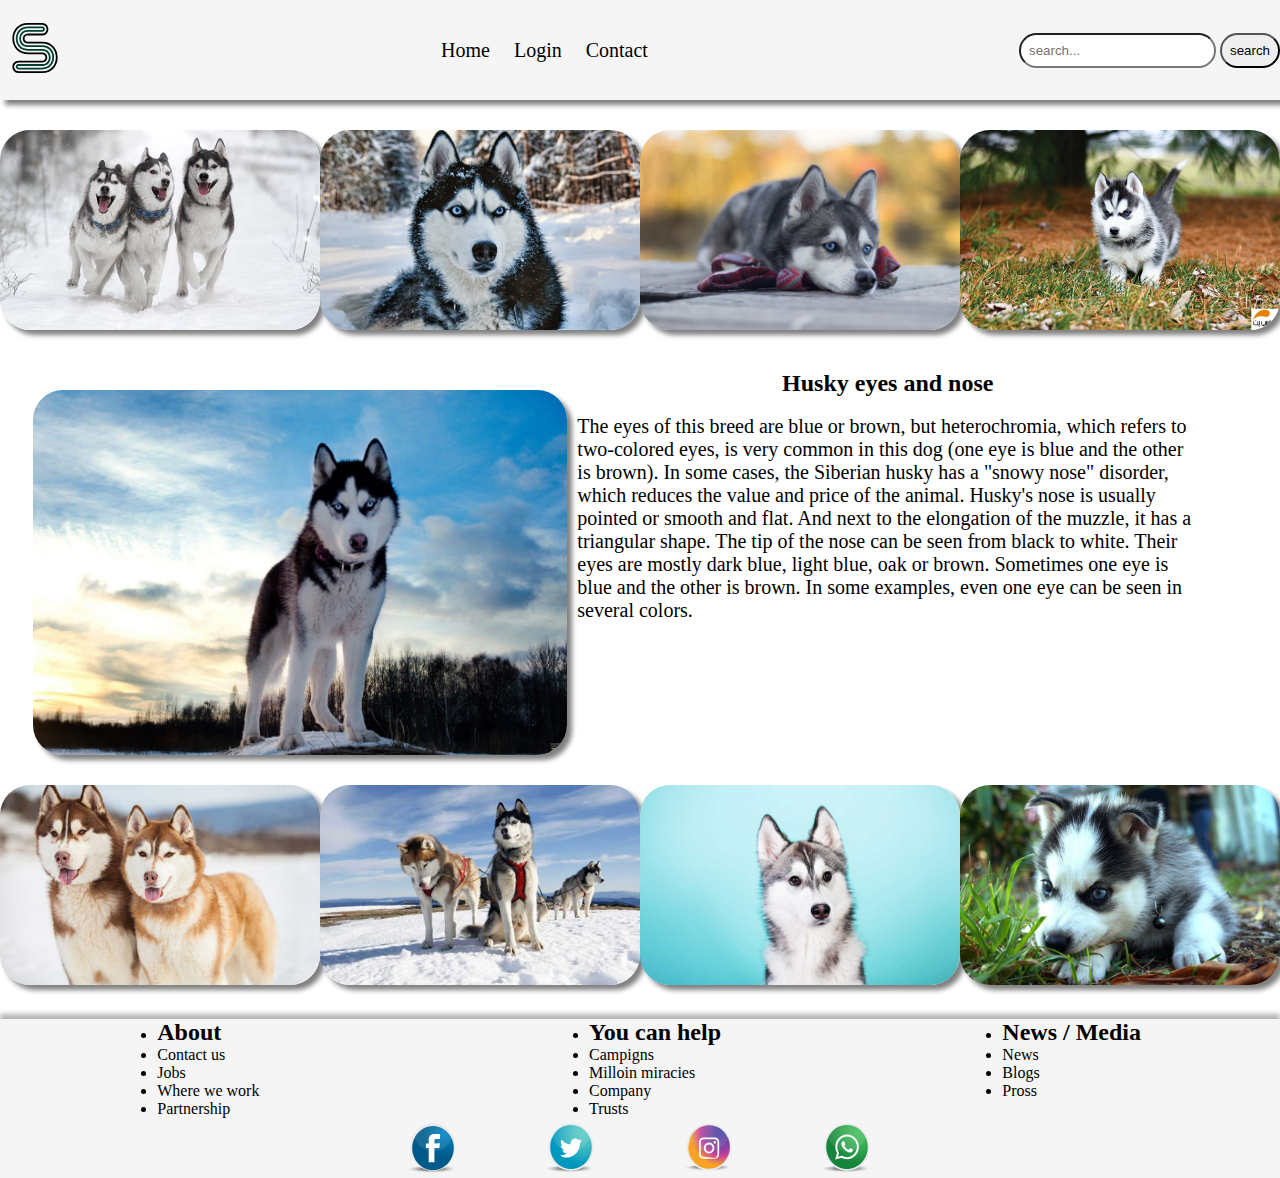
<file: index.html>
<!DOCTYPE html>
<html lang="en">
<head>
    <meta charset="UTF-8">
    <meta name="viewport" content="width=device-width, initial-scale=1.0">
    <title>Document</title>
    <link rel="stylesheet" href="style/style.css">
</head>
<body>
    <div class="menu">
        <div class="left">
            <ul>
                <li><a href=""><img style="display: flex;width: 50px;height: 50px;" src="image/avanash logo 108 [Converted].svg" alt=""></a></li>
            </ul>
        </div>
        <div class="center">
            <ul>
                <li><a href="index.html">Home</a></li>
                <li><a href="login.html">Login</a></li>
                <li><a href="contact.html">Contact</a></li>

            </ul>
        </div>
        <div class="right">
            <form action="index.html">
                <input type="search" placeholder="search...">
                <input type="submit" value="search">
            </form>
        </div>
    </div>
    <div class="box">
        <img src="image/سگ-هاسکی.jpg" alt="img">
        <img src="image/siberian-husky.jpg" alt="img">
        <img src="image/همه-چیز-درباره-سگ-هاسکی.jpg" alt="img">
        <img src="image/5 (1).jpg" alt="img">
    </div>
    <div class="box1">
        <img src="image/202655-1.jpg" alt="img">
        <div class="text">
            <h2 style="text-align: center;
            ">Husky eyes and nose</h2>
            <br>
            <p style="font-size: 20px;">
                The eyes of this breed are blue or brown, but heterochromia, which refers to two-colored 
                eyes, is very common in this dog (one eye is blue and the other is brown). In some cases, the Siberian husky has a "snowy nose" disorder, which reduces the value and price of the animal. Husky's nose is usually pointed or smooth and flat.
                And next to the elongation of the muzzle, it has a triangular shape. The tip of the nose can be seen from black to white. Their eyes are mostly dark blue, light blue, oak or brown. Sometimes one eye is blue and the other is brown. In some examples, even one eye can be seen in several colors.
            </p>
        </div>
    </div>
    </div>
    <div class="box3">
      <a href="page1.html">      
         <img  src="image/Husky-dog-3.jpg" alt="img ">
      </a>
      <a href="page2.html">      
         <img src="image/Husky-dog-15.jpg" alt="img">
      </a>
      <a href="page3.html">      
         <img src="image/Husky-dog-17.jpg" alt="img">
      </a>
      <a href="page4.html">      
         <img src="image/Husky-dog-9 (1).jpg" alt="img">
      </a>
  </div>
<footer style="background-color:whitesmoke;box-shadow: 0px -5px 5px rgb(0, 0, 0, 0.3)"> 
    <div class="main-box" style="display: flex; justify-content: space-between;margin-top: 30px;"> 
        
       <div class="box6" style="width: 33%;;display: flex; justify-content: center; margin-right: 30px; "> 
         <ul> 
            <li> 
               <h2>About</h2> 
            </li> 
         <li> 
            <a style="color: black;" href="#">Contact us</a> 
         </li> 
         <li> 
            <a style="color: black;" href="#">Jobs</a> 
         </li> 
         <li> 
            <a style="color: black;" href="#">Where we work</a> 
         </li> 
         <li> 
            <a style="color: black;" href="#">Partnership</a> 
         </li> 
      </ul> 
      </div> 
       <div class="box6" style="width: 33%; display: flex; justify-content: center;  "> 
           
         <ul> 
            <li> 
               <h2>You can help</h2> 
            </li> 
         <li> 
            <a style="color: black;" href="#">Campigns</a> 
         </li> 
         <li> 
            <a style="color: black;" href="#">Milloin miracies</a> 
         </li> 
         <li> 
            <a style="color: black;" href="#">Company</a> 
         </li> 
         <li> 
            <a style="color: black;" href="#">Trusts</a> 
         </li> 
      </ul> 
      </div>
       <div class="box6" style="width: 33%;display: flex;  justify-content: center;margin-left: 5p; "> 
          <ul> 
             <li> 
                <h2>News / Media</h2> 
             </li> 
          <li> 
             <a style="color: black;" href="#">News</a> 
          </li> 
          <li> 
             <a style="color: black;" href="#">Blogs</a> 
          </li> 
          <li> 
             <a style="color: black;" href="#">Pross</a> 
          </li> 
       </ul> 
       </div> 
    </div> 
    
    <div class="icon-section " style="display: flex; justify-content: center;"> 
       <div class="icon" style=" display: flex; width: 10%; height: 100%; margin:5px; justify-content: center; "><img style="width: 50px;height: 50px;" src="image/feasbook.svg" alt=""></div> 
       <div class="icon" style=" display: flex; width: 10%; height: 100%; margin:5px; justify-content: center; "><img style="width: 50px;height: 50px;" src="image/twiter.svg" alt=""></div> 
       <div class="icon" style=" display: flex; width: 10%; height: 100%; margin:5px; justify-content: center; "><img style="width: 50px;height: 50px;" src="image/instagram.svg" alt=""></div> 
       <div class="icon" style=" display: flex; width: 10%; height: 100%; margin:5px; justify-content: center; "><img style="width: 50px;height: 50px;" src="image/whatsapp.svg" alt=""></div> 
    </div> 
 </footer>
</body>
</html>
</file>
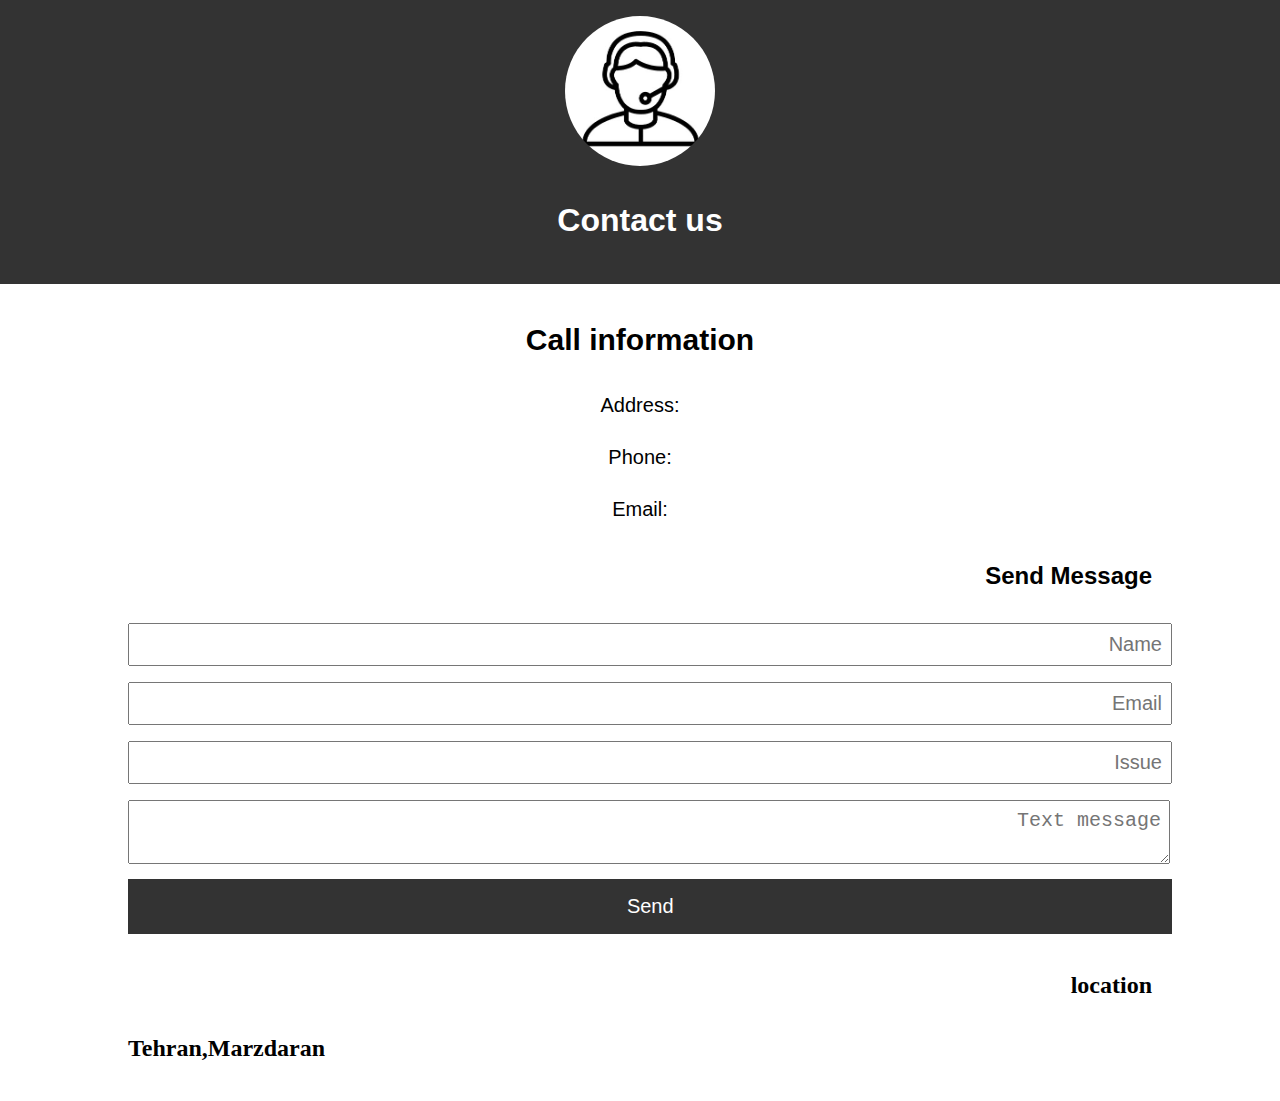
<file: contact.html>
<!DOCTYPE html>
<html lang="en">
<head>
    <meta charset="UTF-8">
    <meta name="viewport" content="width=device-width, initial-scale=1.0">
    <title>Document</title>
</head>
<style>
body {
    font-family: Arial, sans-serif;
    line-height: 1.6;
    margin: 0;
    padding: 0;
  }
  
  header {
    background-color: #333;
    color: #fff;
    text-align: center;
    padding: 1rem;
  }
  
  main {
    width: 80%;
    margin: auto;
  }
  
  .contact-info,
  .contact-form,
  .map {
    margin: 2rem 0;
  }
  
  input[type="text"],
  input[type="email"],
  textarea {
    width: 100%;
    padding: 0.5rem;
    margin: 0.5rem 0;
  }
  
  button {
    display: block;
    width: 102%;
    padding: 1rem;
    background-color: #333;
    color: #fff;
    border: none;
    font-size: 20px;
  }
  @media (max-width:798px){
    .contact-info{
        width: 100%;
    }
    .contact-form{
        width: 100%;
    }
  }
</style>
<body>
    
    <header ><img style="border-radius: 100%;width: 150px;height: 150px;" src="image/4photoshop-icon-support-آیکون-پشتیبانی.jpg" alt="">
        <h1 style="text-align: center;">Contact us</h1>
      </header>
      <main>
        <div class="contact-info">
          <h2 style="text-align: center;font-size: 30px;">Call information</h2>
          <p style="text-align: center;font-size: 20px;">Address:
        </p>
          <p style="text-align: center;font-size: 20px;">Phone:</p>
          <p style="text-align: center;font-size: 20px;">Email:</p>
        </div>
        <section class="contact-form">
          <h2 style="text-align:right;">Send Message</h2>
            <input style="text-align: right;font-size: 20px;" type="text" name="name" placeholder="Name">
            <input style="text-align: right;font-size: 20px;"  type="email" name="email" placeholder="Email">
            <input style="text-align: right;font-size: 20px;"  type="text" name="subject" placeholder="Issue">
            <textarea style="text-align: right;font-size: 20px;"  name="message" placeholder="Text message"></textarea>
            <button font-size: 60px; type="submit">Send</button>
          
        </section>
        <section class="map">
          <h2 style="text-align:right;   font-family:Georgia, 'Times New Roman', Times, serif;
          ;">location<p style="text-align: left;">Tehran,Marzdaran</p></h2>
        </section>
      </main>
</body>
</html>
</file>
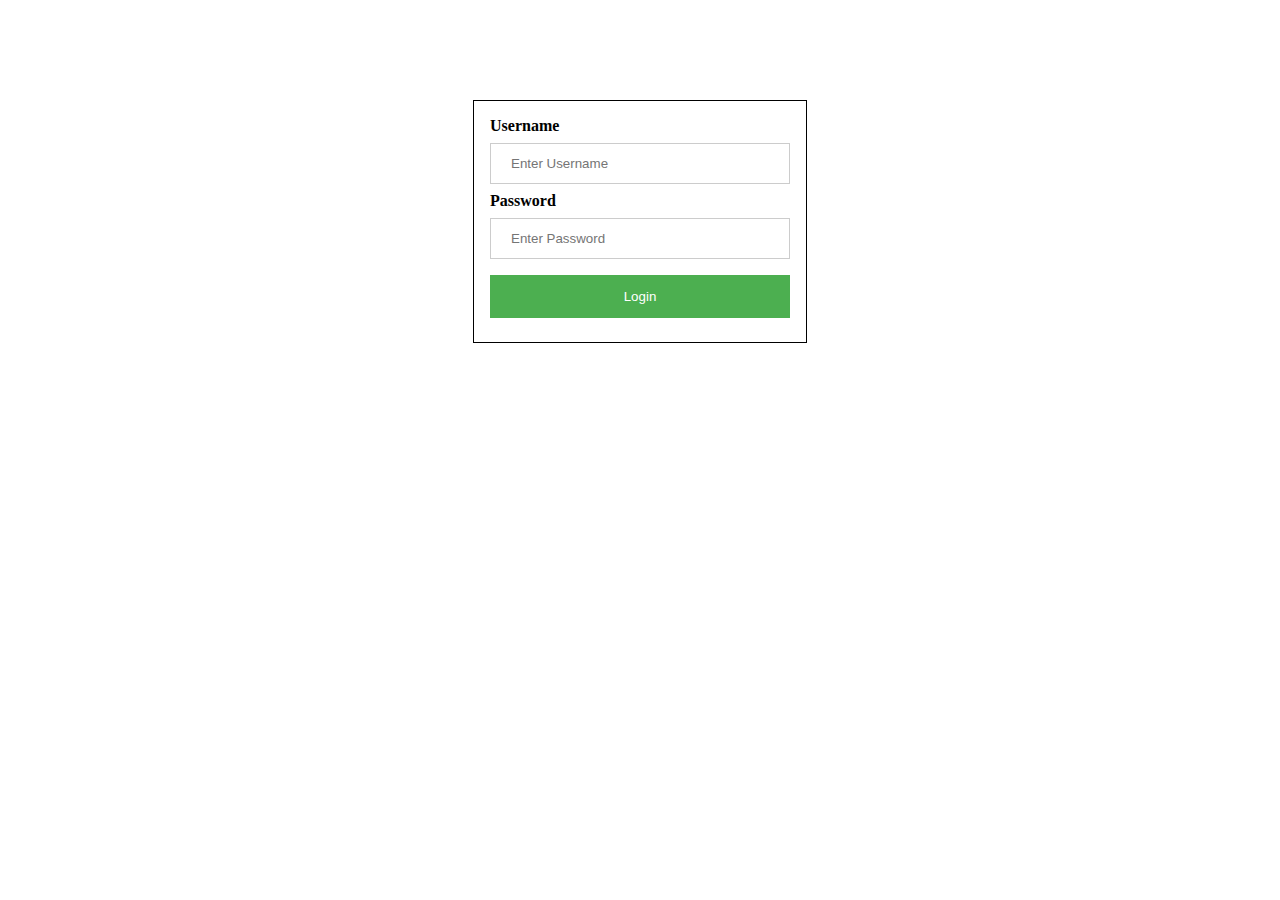
<file: login.html>
<!DOCTYPE html>
<html lang="en">
<head>
    <meta charset="UTF-8">
    <meta name="viewport" content="width=device-width, initial-scale=1.0">
    <title>Document</title>
</head>
<style>
    .container {
      width: 300px;
      padding: 16px;
      background-color: white;
      margin: 0 auto;
      margin-top: 100px;
      border: 1px solid black;
    }
    
    input[type=text], input[type=password] {
      width: 100%;
      padding: 12px 20px;
      margin: 8px 0;
      display: inline-block;
      border: 1px solid #ccc;
      box-sizing: border-box;
    }
    
    button {
      background-color: #4CAF50;
      color: white;
      padding: 14px 20px;
      margin: 8px 0;
      border: none;
      cursor: pointer;
      width: 100%;
    }
    
    button:hover {
      opacity: 0.8;
    }
  </style>
<body>
    
    
</body>
</html>
  <div class="container">
    <label for="username"><b>Username</b></label>
    <input type="text" placeholder="Enter Username" id="username" required>
  
    <label for="password"><b>Password</b></label>
    <input type="password" placeholder="Enter Password" id="password" required>
  
    <button type="submit">Login</button>
  </div>
</file>
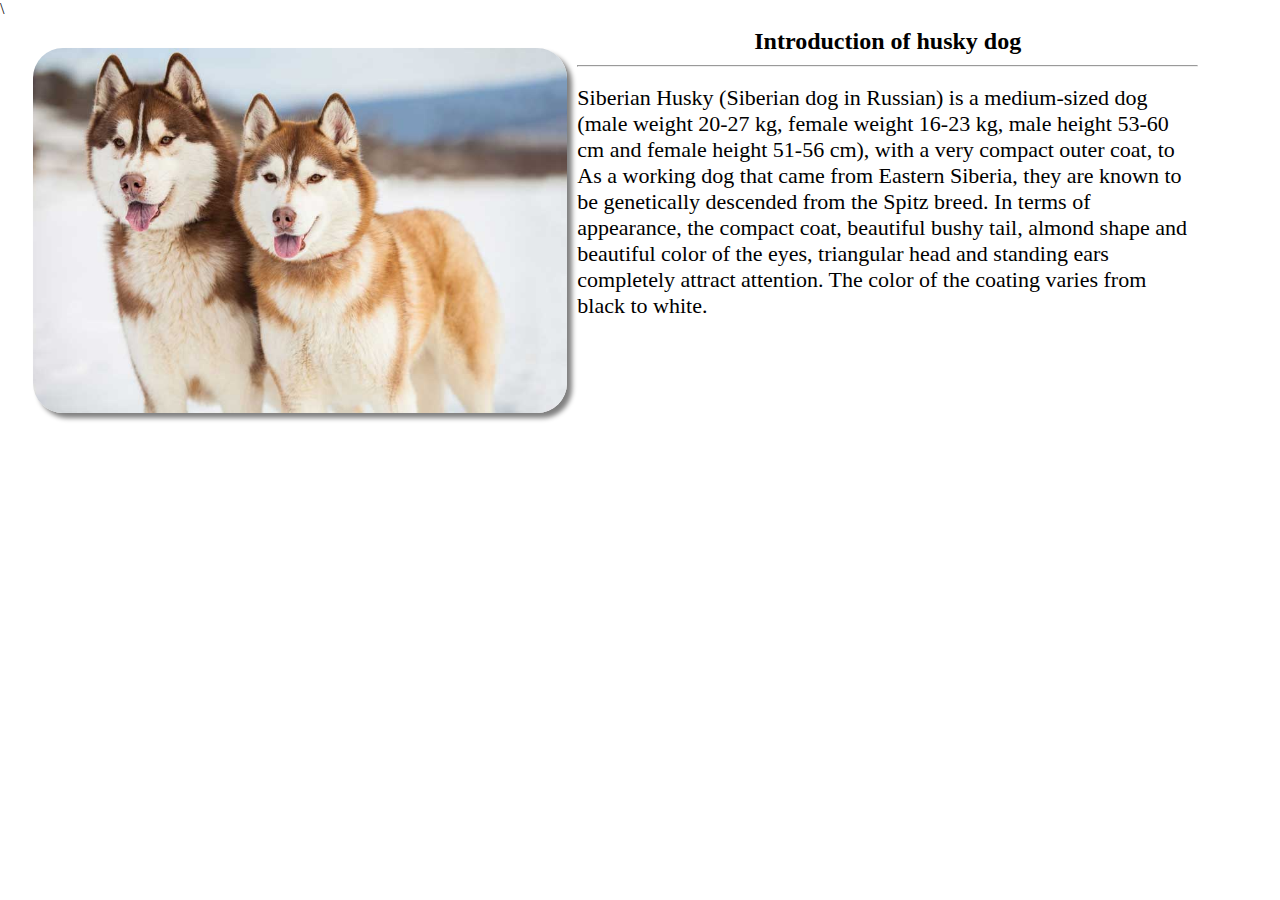
<file: page1.html>
<!DOCTYPE html>
<html lang="en">
<head>
    <meta charset="UTF-8">
    <meta name="viewport" content="width=device-width, initial-scale=1.0">
    <title>Document</title>
    \<link rel="stylesheet" href="style/style.css">
</head>

<body>
    <div class="box1">
        <img src="image/Husky-dog-3.jpg" alt="img">
        <div class="text">
            <h2 style="text-align: center;
            ">Introduction of husky dog</h2>
            <hr style="margin-top: 10px;">
            <br>
            <p style="font-size: 22px;">
                Siberian Husky (Siberian dog in Russian) is a medium-sized dog (male weight 20-27 kg, female weight 16-23 kg, male height 53-60 cm and female height 51-56 cm), with a very compact outer coat, to As a working dog that came from Eastern Siberia, they are known to be genetically descended from the Spitz breed. In terms of appearance, the compact coat, beautiful bushy tail, almond shape and beautiful color of the eyes, triangular head and standing ears completely attract attention. The color of the coating varies from black to white.
            </p>
        </div>
            </p>
        </div>
</body>
</html>
</file>
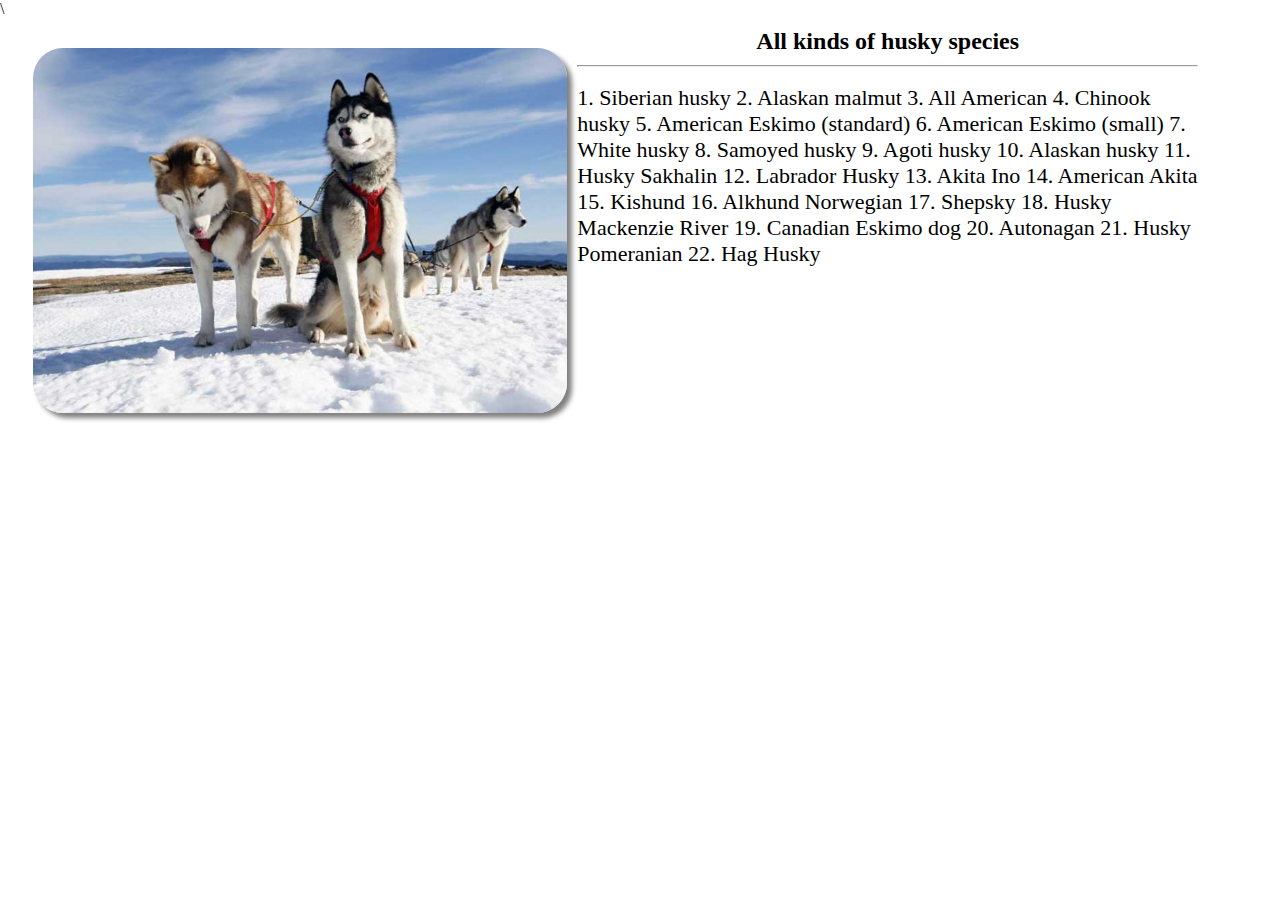
<file: page2.html>
<!DOCTYPE html>
<html lang="en">
<head>
    <meta charset="UTF-8">
    <meta name="viewport" content="width=device-width, initial-scale=1.0">
    <title>Document</title>
    \<link rel="stylesheet" href="style/style.css">
</head>
<body>
    <div class="box1">
        <img src="image/Husky-dog-15.jpg" alt="img">
        <div class="text">
            <h2 style="text-align: center;
            ">All kinds of husky species</h2>
            <hr style="margin-top: 10px;">
            <br>
            <p class="column-text" style="font-size: 22px;">
                1. Siberian husky
                2. Alaskan malmut
                3. All American
                4. Chinook husky
                5. American Eskimo (standard)
                6. American Eskimo (small)
                7. White husky
                8. Samoyed husky
                9. Agoti husky
                10. Alaskan husky
                11. Husky Sakhalin
                12. Labrador Husky
                13. Akita Ino
                14. American Akita
                15. Kishund
                16. Alkhund Norwegian
                17. Shepsky
                18. Husky Mackenzie River
                19. Canadian Eskimo dog
                20. Autonagan
                21. Husky Pomeranian
                22. Hag Husky
            </p>
        </div>
            </p>
        </div>
</body>
</html>
</file>
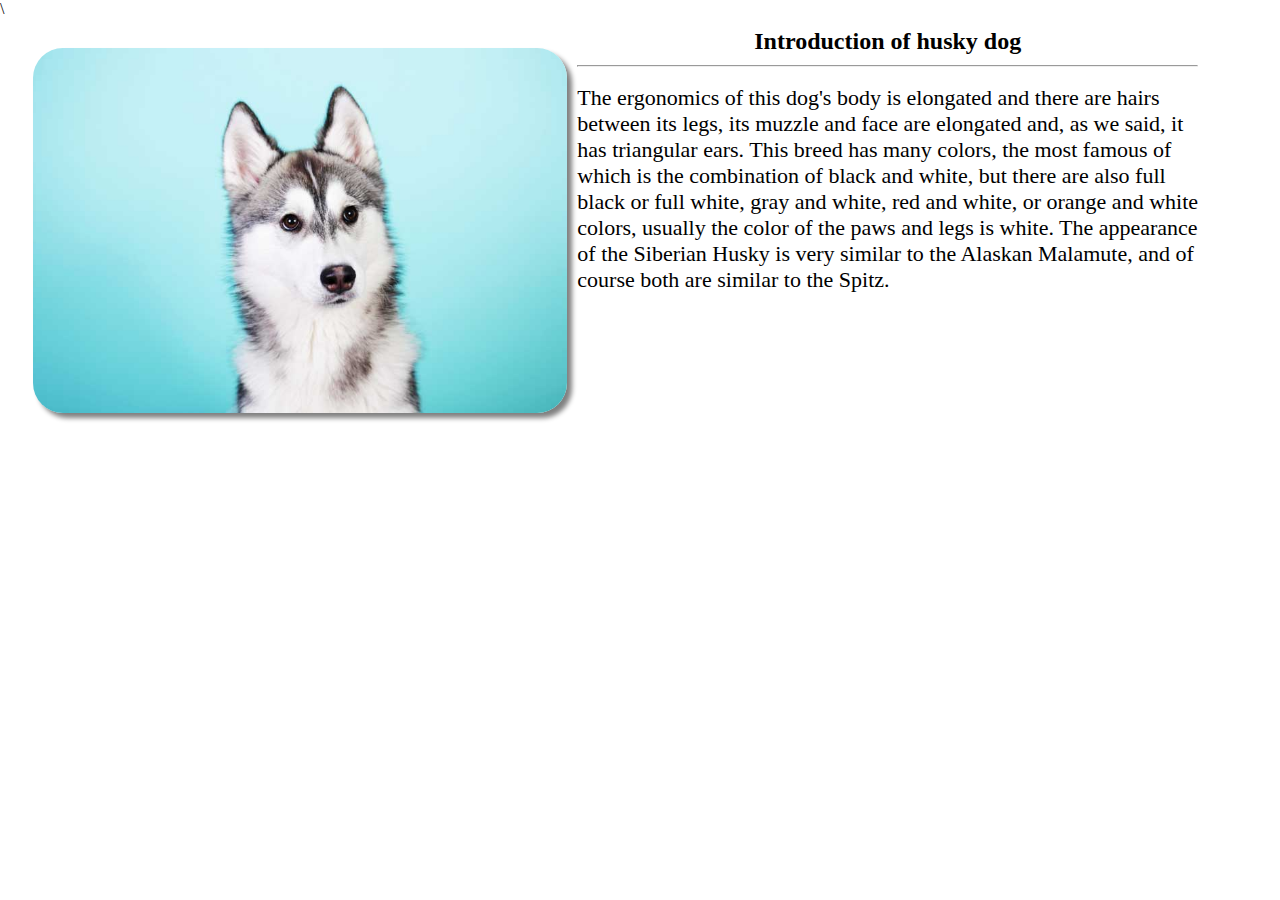
<file: page3.html>
<!DOCTYPE html>
<html lang="en">
<head>
    <meta charset="UTF-8">
    <meta name="viewport" content="width=device-width, initial-scale=1.0">
    <title>Document</title>
    \<link rel="stylesheet" href="style/style.css">
</head>
<body>
    <div class="box1">
        <img src="image/Husky-dog-17.jpg" alt="img">
        <div class="text">
            <h2 style="text-align: center;
            ">Introduction of husky dog</h2>
            <hr style="margin-top: 10px;">
            <br>
            <p style="font-size: 22px;">
                The ergonomics of this dog's body is elongated and there are hairs between its legs, its muzzle and face are elongated and, as we said, it has triangular ears. This breed has many colors, the most famous of which is the combination of black and white, but there are also full black or full white, gray and white, red and white, or orange and white colors, usually the color of the paws and legs is white. The appearance of the Siberian Husky is very similar to the Alaskan Malamute, and of course both are similar to the Spitz.
            </p>
        </div>
            </p>
        </div>
</body>
</html>
</file>
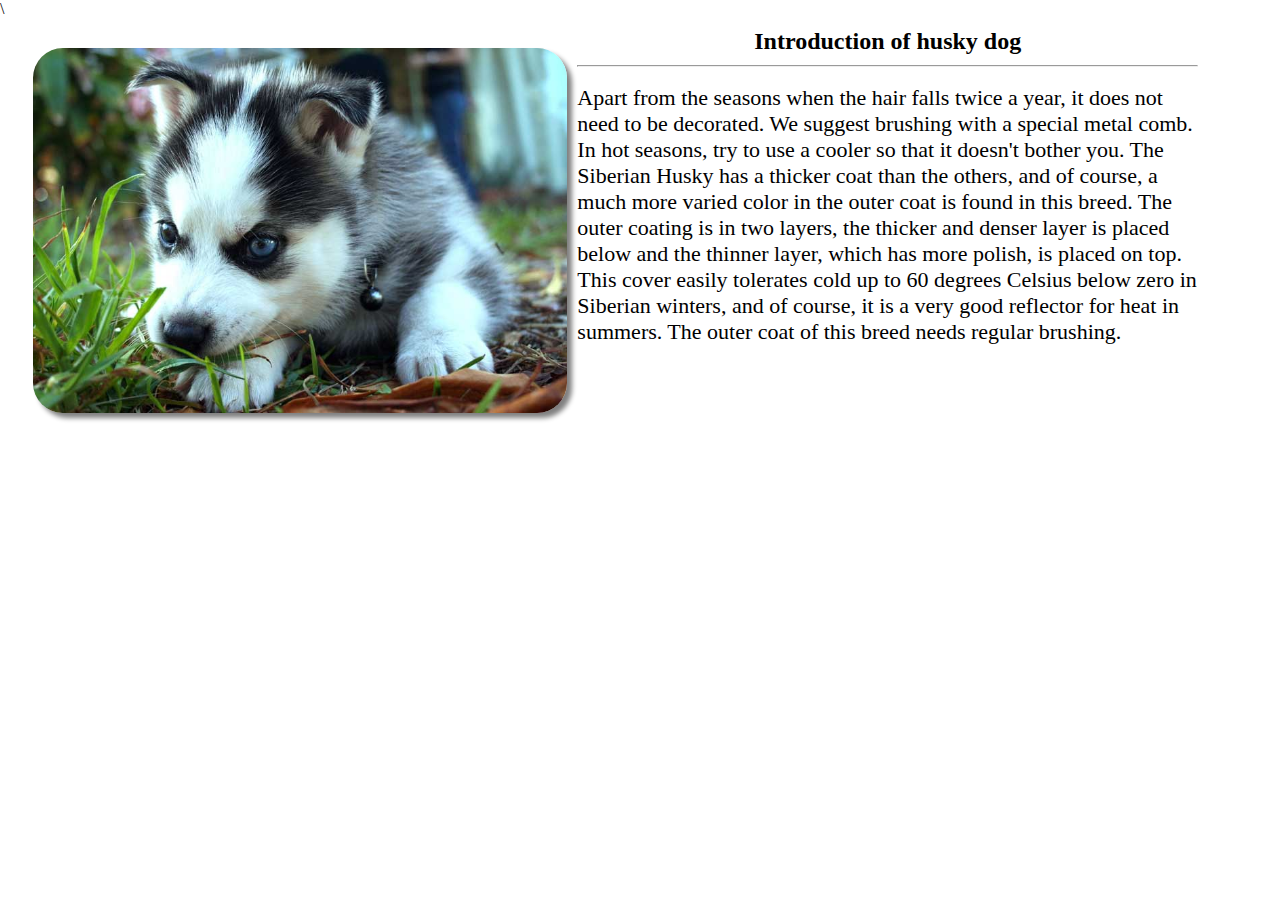
<file: page4.html>
<!DOCTYPE html>
<html lang="en">
<head>
    <meta charset="UTF-8">
    <meta name="viewport" content="width=device-width, initial-scale=1.0">
    <title>Document</title>
    \<link rel="stylesheet" href="style/style.css">
</head>
<body>
    <div class="box1">
        <img src="image/Husky-dog-9 (1).jpg" alt="img">
        <div class="text">
            <h2 style="text-align: center;
            ">Introduction of husky dog</h2>
            <hr style="margin-top: 10px;">
            <br>
            <p style="font-size: 22px;">
                Apart from the seasons when the hair falls twice a year, it does not need to be decorated. We suggest brushing with a special metal comb. In hot seasons, try to use a cooler so that it doesn't bother you. The Siberian Husky has a thicker coat than the others, and of course, a much more varied color in the outer coat is found in this breed.
                The outer coating is in two layers, the thicker and denser layer is placed below and the thinner layer, which has more polish, is placed on top. This cover easily tolerates cold up to 60 degrees Celsius below zero in Siberian winters, and of course, it is a very good reflector for heat in summers. The outer coat of this breed needs regular brushing.
            </p>
        </div>
            </p>
        </div>
</body>
</html>
</file>
<file: style/style.css>
*{
    margin: 0;
    padding: 0;
    box-sizing: border-box;
}
.menu{
    width: 100%;
    height: 100px;
    background-color: whitesmoke;
    box-shadow: 5px 5px 5px gray;
    display: flex;
    justify-content: space-between;
    align-items: center;

}
a{
    text-decoration: none;
}
.menu ul li {
    list-style-type: none;
    display:inline-block ;
    padding: 10px;
}
.menu ul li a{
    color: black;
   font-family:Georgia, 'Times New Roman', Times, serif;
    font-size: 20px;
}
.menu ul li a:hover{
    background-color: rgb(202, 195, 195);
    padding: 10px;
    border-radius: 10px;
    transition: 0.2;
    transform: 0.2s;
}
input{
    padding: 8px;
    outline-color: black;
    border-radius: 30px;
}
.box{
    width: 100%;
    display: flex;
    justify-content: space-around;
    flex-wrap: wrap;
}
.box img{
    width: 320px;
    height: 200px;
    object-fit: cover;
    border-radius: 30px;
    box-shadow: 5px 5px 5px gray;
margin-top: 30px;

}
.box img:hover {
    scale: 1.04;
    transition:all ease-in 0.3s;
    filter: brightness(0.8);
    filter: blur(1px);
    }
    .box1{
        width: 100%;
        display: flex;
        justify-content: space-around;
        flex-wrap: wrap;
    
    }
    .text{
        width:45%;
        flex-wrap: wrap;
        margin: 10px;
    
    }
    .box1 img{
        width: 45%;
        height: 400px;
        object-fit: cover;
        border-radius: 30px;
        box-shadow: 5px 5px 5px gray;
        margin-top: 30px;

    }
    .column-text{
        column-count: 1;
        column-gap: 20px;
    }
    .parent4{
        width: 100%;
        height: 300px;
        box-shadow: 0px -5px 5px rgb(0, 0, 0, 0.3);
        margin-top: 30px;
        display: flex;
        justify-content: space-between;
    }
    .box4{
        width: 100%;
        height: 200px;
        /* background-color: yellow; */
        margin-top: 15px;
        text-align: left;
        flex-wrap: wrap;
    }
    .left-align{
      margin-left: 108px;
    }
    .parent5{
        width: 100%;
        height: 100px;
        /* background-color:blueviolet; */
        display: flex;
        justify-content: center;
        margin-top: -170px;
        align-items: center;
        line-height: 40px;

    }
    .parent6{
        width: 100%;
        height: 40px;
        /* background-color: aqua; */
        display: flex;
        justify-content: center;

    }
    .box5 img{
        width: 50px;
        height: 50px;
    }
    /* footer{
        width: 100%;
    } */
    .box3{
        width: 100%;
        display: flex;
        justify-content: space-around;
        flex-wrap: wrap;
    }
    .box3 img{
        width: 320px;
        height: 200px;
        object-fit: cover;
        border-radius: 30px;
        box-shadow: 5px 5px 5px gray;
    margin-top: 30px;}
    .box1{
        width: 97%;
    display: flex;
    justify-content: center;
    flex-wrap: wrap;
    margin-right: 20px;
    }

    .text{
        width: 50%;
    }
    .box1 img{
    width: 43%;
    height: 365px;
    object-fit: cover;
    border-radius: 30px;
    box-shadow: 5px 5px 5px gray;
    margin-top: 30px
    }
@media (max-width:768px){
    .menu{
        overflow-x: hidden;
        overflow-y: auto;
    }
    input{
        display: none;
    }
    .box img{
        width: 93%!important;
        margin-bottom: 30px;
    }
    .box1 img {
        width: 90%;
    }
    .text{
        width: 95%;
    }
    /* .container{
        flex-wrap: nowrap;
    } */
    .parent4{
        width: 100%;
    }
    .icon-section{
        display: flex;
        justify-content: space-around;
        align-items: center;
    }
    .main-box{
        flex-wrap: wrap;
    }
    .box6{
        width: 100%!important;
    }
     .box6 ul li a{
        color: black;
     }
     .box3 img{
        width: 93%!important;
        margin-bottom: 30px;
    }
    }
@media (max-width:992px){
    .box{

          width: 97%;
}
    }
    .box img {
        margin-bottom: 30px;
    }
</file>
